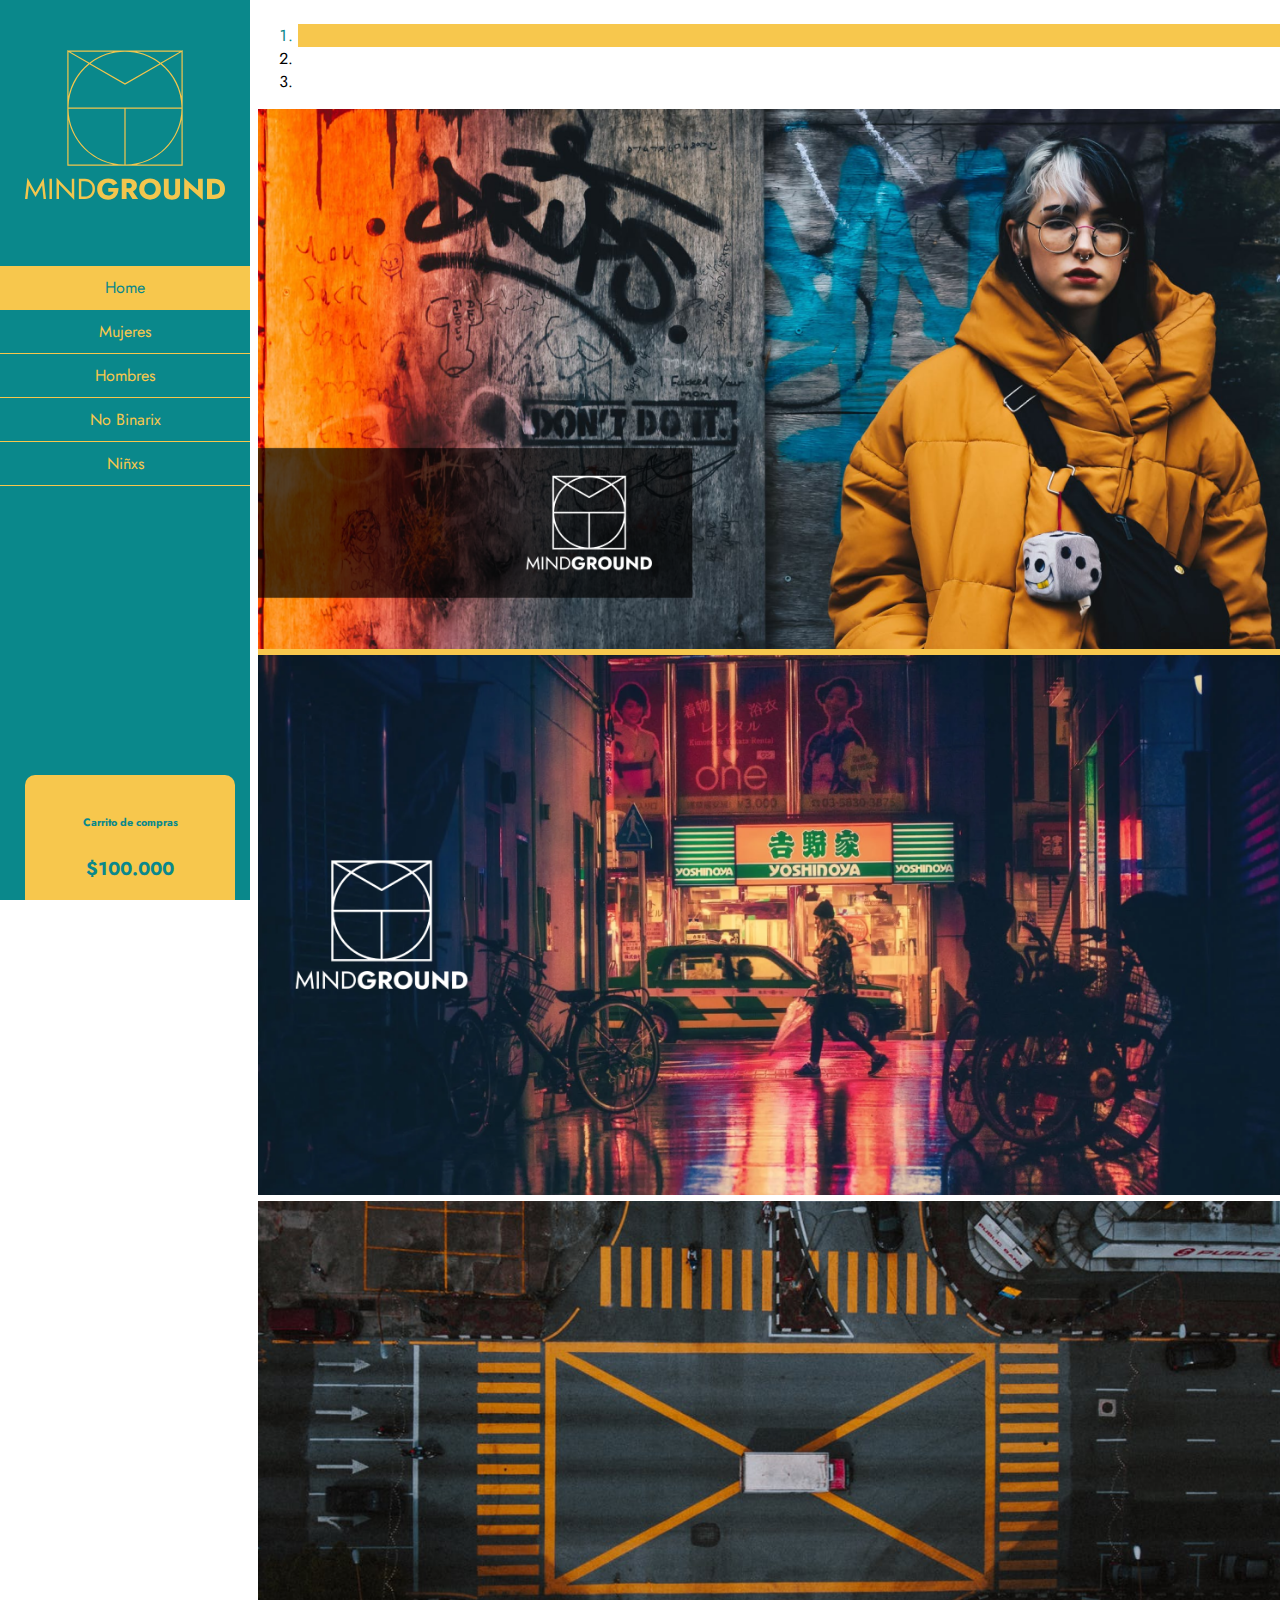
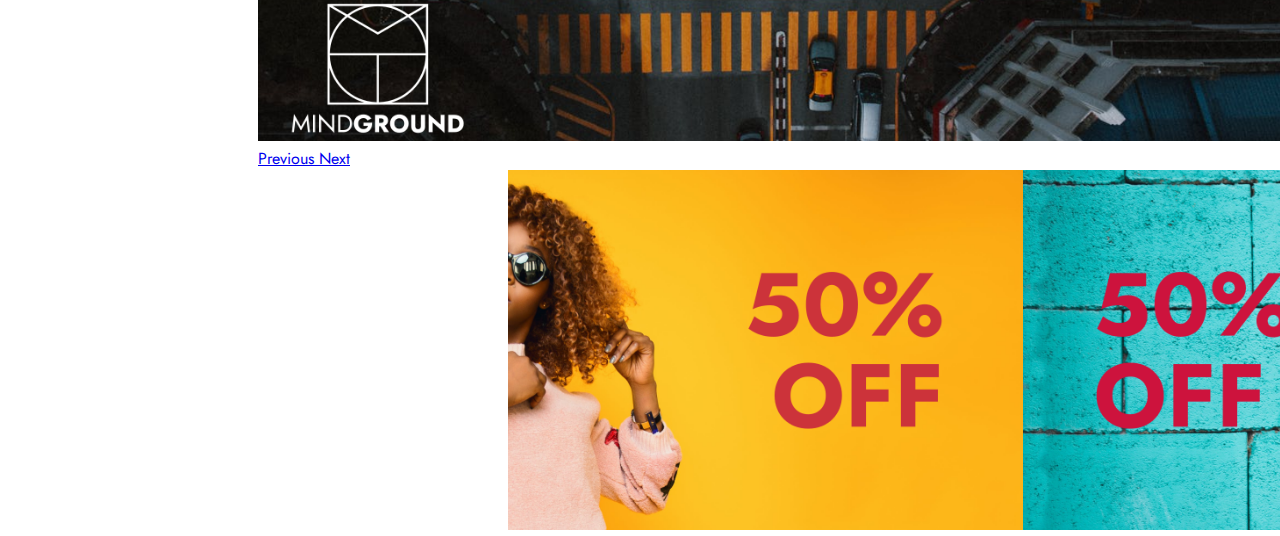
<file: index.html>
<!doctype html>
<html lang="en">
  <head>
    <!-- Required meta tags -->
    <meta charset="utf-8">
    <meta name="viewport" content="width=device-width, initial-scale=1, shrink-to-fit=no">

    <!-- Bootstrap CSS -->
    <link rel="stylesheet" href="https://stackpath.bootstrapcdn.com/bootstrap/4.5.0/css/bootstrap.min.css" integrity="sha384-9aIt2nRpC12Uk9gS9baDl411NQApFmC26EwAOH8WgZl5MYYxFfc+NcPb1dKGj7Sk" crossorigin="anonymous">
    <link rel="stylesheet" href="mindground.css">
    <link href="https://fonts.googleapis.com/css2?family=Jost&display=swap" rel="stylesheet">
    <title>Hello, world!</title>
  </head>
  <body>
   
    <div class="menu-responsive">
        <div class="menu-responsive-visible navbar-dark">
          <img class="left" src="img/logo-h.svg" alt="Logo de Ming Ground">
          <button class="ml-auto navbar-toggler btn-linea" type="button" data-toggle="collapse" data-target="#navbarSupportedContent" aria-controls="navbarSupportedContent" aria-expanded="false" aria-label="Toggle navigation">
            <span class="navbar-toggler-icon"></span>
          </button>
        </div>
        <div class="collapse navbar-collapse" id="navbarSupportedContent">
          <ul class="navbar-nav mr-auto">
            <a href="#" class="active"><li>Home</li></a>
            <a href="mujeres.html"><li>Mujeres</li></a> 
            <a href="#"><li>Hombres</li></a>
            <a href="#"><li>No Binarix</li></a>
            <a href="#"><li>Niñxs</li></a>
          </ul>
        </div>
    </div>
    <div class="menu-lateral">
        <header class="flex-logo">
            <img src="img/logo-blanco.svg" class="logo" alt="Logo de Mind Ground">
        </header>
        <ul>
            <a href="#" class="active"><li>Home</li></a> 
            <a href="mujeres.html"><li>Mujeres</li></a> 
            <a href="#"><li>Hombres</li></a>
            <a href="#"><li>No Binarix</li></a>
            <a href="#"><li>Niñxs</li></a> 
        </ul>
        <div class="carrito">
            <h6>Carrito de compras</h6>
            <h3>$100.000</h3>
        </div>
    </div>
    <div class="contenedor m-menu">
        <div id="carouselExampleIndicators" class="carousel slide carousel-fade" data-ride="carousel">
            <ol class="carousel-indicators">
              <li data-target="#carouselExampleIndicators" data-slide-to="0" class="active"></li>
              <li data-target="#carouselExampleIndicators" data-slide-to="1"></li>
              <li data-target="#carouselExampleIndicators" data-slide-to="2"></li>
            </ol>
            <div class="carousel-inner">
              <div class="carousel-item active">
                <img src="img/slides/portada1.png" class="d-block slider-vh cover" alt="Día de la madre">
              </div>
              <div class="carousel-item">
                <img src="img/slides/portada2.png" class="d-block slider-vh cover" alt="Día del niño">
              </div>
              <div class="carousel-item">
                <img src="img/slides/portada3.png" class="d-block slider-vh cover" alt="Día de la diversidad">
              </div>
            </div>
            <a class="carousel-control-prev" href="#carouselExampleIndicators" role="button" data-slide="prev">
              <span class="carousel-control-prev-icon" aria-hidden="true"></span>
              <span class="sr-only">Previous</span>
            </a>
            <a class="carousel-control-next" href="#carouselExampleIndicators" role="button" data-slide="next">
              <span class="carousel-control-next-icon" aria-hidden="true"></span>
              <span class="sr-only">Next</span>
            </a>
        </div>
        <!-- <div class="flex-categorias">
            <div class="card-cat">
                <div class="cover card-img">
                    <img src="img/card1.jpeg" class="cover card-img-sz" alt="Mujeres">
                </div>
                <h6>Mujeres</h6>
            </div> 
        </div> -->
        <div class="promo-vh m-0 p-0">
                <div class="promo1">
                    <img src="img/promo1.png" class="promo-vh-1" alt="">
                </div>
                <div class="promo2">
                    <img src="img/promo2.png" class="promo-vh-2" alt="">
                </div>
        </div>
    </div>




    <!-- Optional JavaScript -->
    <!-- jQuery first, then Popper.js, then Bootstrap JS -->
    <script src="https://code.jquery.com/jquery-3.5.1.slim.min.js" integrity="sha384-DfXdz2htPH0lsSSs5nCTpuj/zy4C+OGpamoFVy38MVBnE+IbbVYUew+OrCXaRkfj" crossorigin="anonymous"></script>
    <script src="https://cdn.jsdelivr.net/npm/popper.js@1.16.0/dist/umd/popper.min.js" integrity="sha384-Q6E9RHvbIyZFJoft+2mJbHaEWldlvI9IOYy5n3zV9zzTtmI3UksdQRVvoxMfooAo" crossorigin="anonymous"></script>
    <script src="https://stackpath.bootstrapcdn.com/bootstrap/4.5.0/js/bootstrap.min.js" integrity="sha384-OgVRvuATP1z7JjHLkuOU7Xw704+h835Lr+6QL9UvYjZE3Ipu6Tp75j7Bh/kR0JKI" crossorigin="anonymous"></script>
  </body>
</html>
</file>
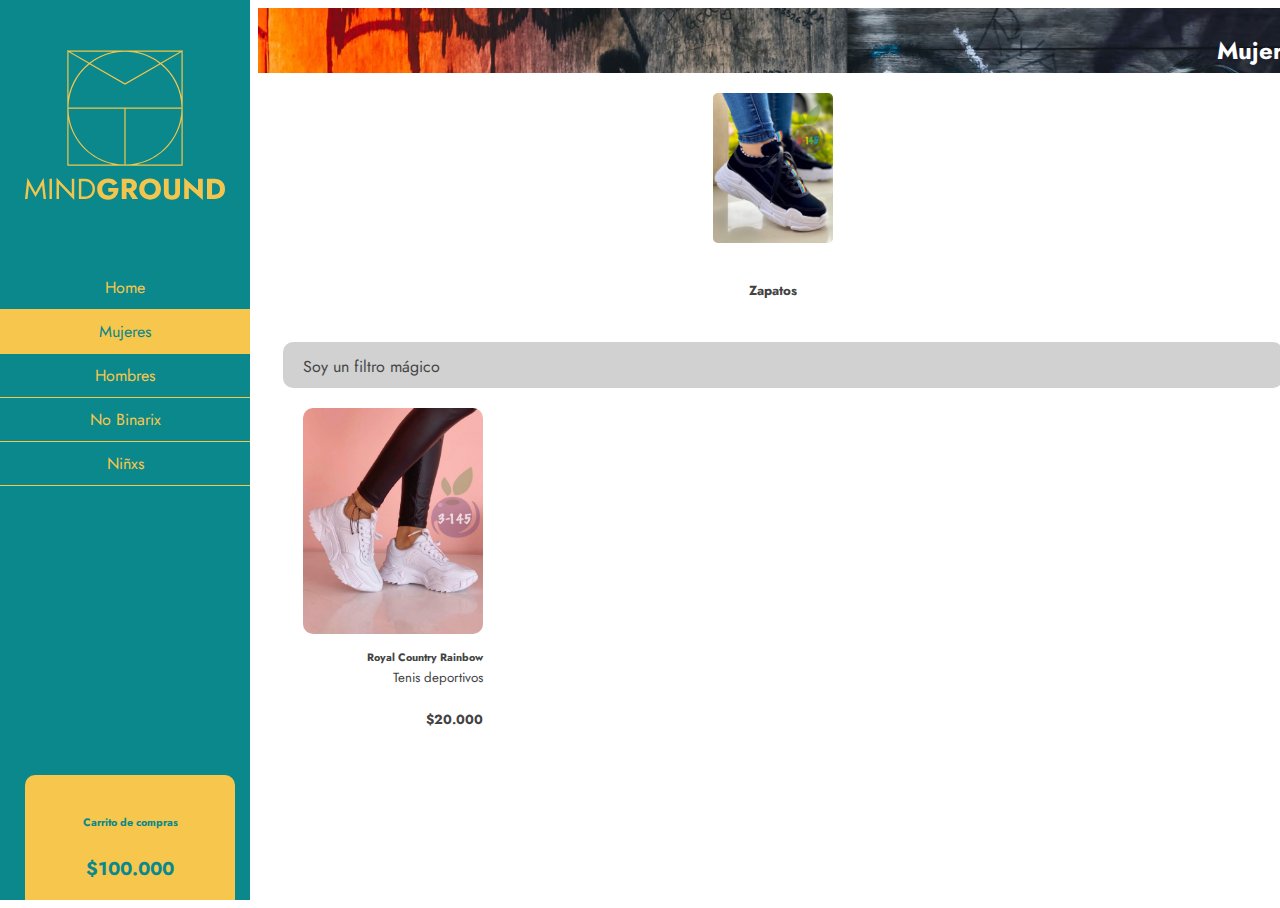
<file: mujeres.html>
<!doctype html>
<html lang="en">
  <head>
    <!-- Required meta tags -->
    <meta charset="utf-8">
    <meta name="viewport" content="width=device-width, initial-scale=1, shrink-to-fit=no">

    <!-- Bootstrap CSS -->
    <link rel="stylesheet" href="https://stackpath.bootstrapcdn.com/bootstrap/4.5.0/css/bootstrap.min.css" integrity="sha384-9aIt2nRpC12Uk9gS9baDl411NQApFmC26EwAOH8WgZl5MYYxFfc+NcPb1dKGj7Sk" crossorigin="anonymous">
    <link rel="stylesheet" href="mindground.css">
    <link href="https://fonts.googleapis.com/css2?family=Jost&display=swap" rel="stylesheet">
    <title>Hello, world!</title>
  </head>
  <body>
   
    <div class="menu-responsive">
        <div class="menu-responsive-visible navbar-dark">
          <img class="left" src="img/logo-h.svg" alt="Logo de Ming Ground">
          <button class="ml-auto navbar-toggler btn-linea" type="button" data-toggle="collapse" data-target="#navbarSupportedContent" aria-controls="navbarSupportedContent" aria-expanded="false" aria-label="Toggle navigation">
            <span class="navbar-toggler-icon"></span>
          </button>
        </div>
        <div class="collapse navbar-collapse" id="navbarSupportedContent">
          <ul class="navbar-nav mr-auto">
            <a href="index.html"><li>Home</li></a>
            <a href="#" class="active"><li>Mujeres</li></a> 
            <a href="#"><li>Hombres</li></a>
            <a href="#"><li>No Binarix</li></a>
            <a href="#"><li>Niñxs</li></a>
          </ul>
        </div>
    </div>
    <div class="menu-lateral">
        <header class="flex-logo">
            <img src="img/logo-blanco.svg" class="logo" alt="Logo de Mind Ground">
        </header>
        <ul>
            <a href="index.html"><li>Home</li></a> 
            <a href="#" class="active"><li>Mujeres</li></a> 
            <a href="#"><li>Hombres</li></a>
            <a href="#"><li>No Binarix</li></a>
            <a href="#"><li>Niñxs</li></a> 
        </ul>
        <div class="carrito">
            <h6>Carrito de compras</h6>
            <h3>$100.000</h3>
        </div>
    </div>
    <div class="contenedor m-menu header">
        <div class="menu-categoria-title">
          <h2>Mujeres</h2>
        </div>
        <div class="menu-categoria">
          <div class="card-cat">
            <img src="img/productos/1.jpeg" class="categoria" alt="">
            <h5>Zapatos</h5>
          </div>
        </div>
        <div class="menu-filtro">
          Soy un filtro mágico
        </div>
        <div class="contenedor-productos">
          <div class="productos">
            <a href="producto.html">
            <div>
              <img src="img/productos/2.jpeg" alt="">
              <h6>Royal Country Rainbow</h6>
              <small>Tenis deportivos</small>
              <h5>$20.000</h5>
            </div>
            </a>
          </div>
        </div>
    </div>
    <!-- Optional JavaScript -->
    <!-- jQuery first, then Popper.js, then Bootstrap JS -->
    <script src="https://code.jquery.com/jquery-3.5.1.slim.min.js" integrity="sha384-DfXdz2htPH0lsSSs5nCTpuj/zy4C+OGpamoFVy38MVBnE+IbbVYUew+OrCXaRkfj" crossorigin="anonymous"></script>
    <script src="https://cdn.jsdelivr.net/npm/popper.js@1.16.0/dist/umd/popper.min.js" integrity="sha384-Q6E9RHvbIyZFJoft+2mJbHaEWldlvI9IOYy5n3zV9zzTtmI3UksdQRVvoxMfooAo" crossorigin="anonymous"></script>
    <script src="https://stackpath.bootstrapcdn.com/bootstrap/4.5.0/js/bootstrap.min.js" integrity="sha384-OgVRvuATP1z7JjHLkuOU7Xw704+h835Lr+6QL9UvYjZE3Ipu6Tp75j7Bh/kR0JKI" crossorigin="anonymous"></script>
  </body>
</html>
</file>
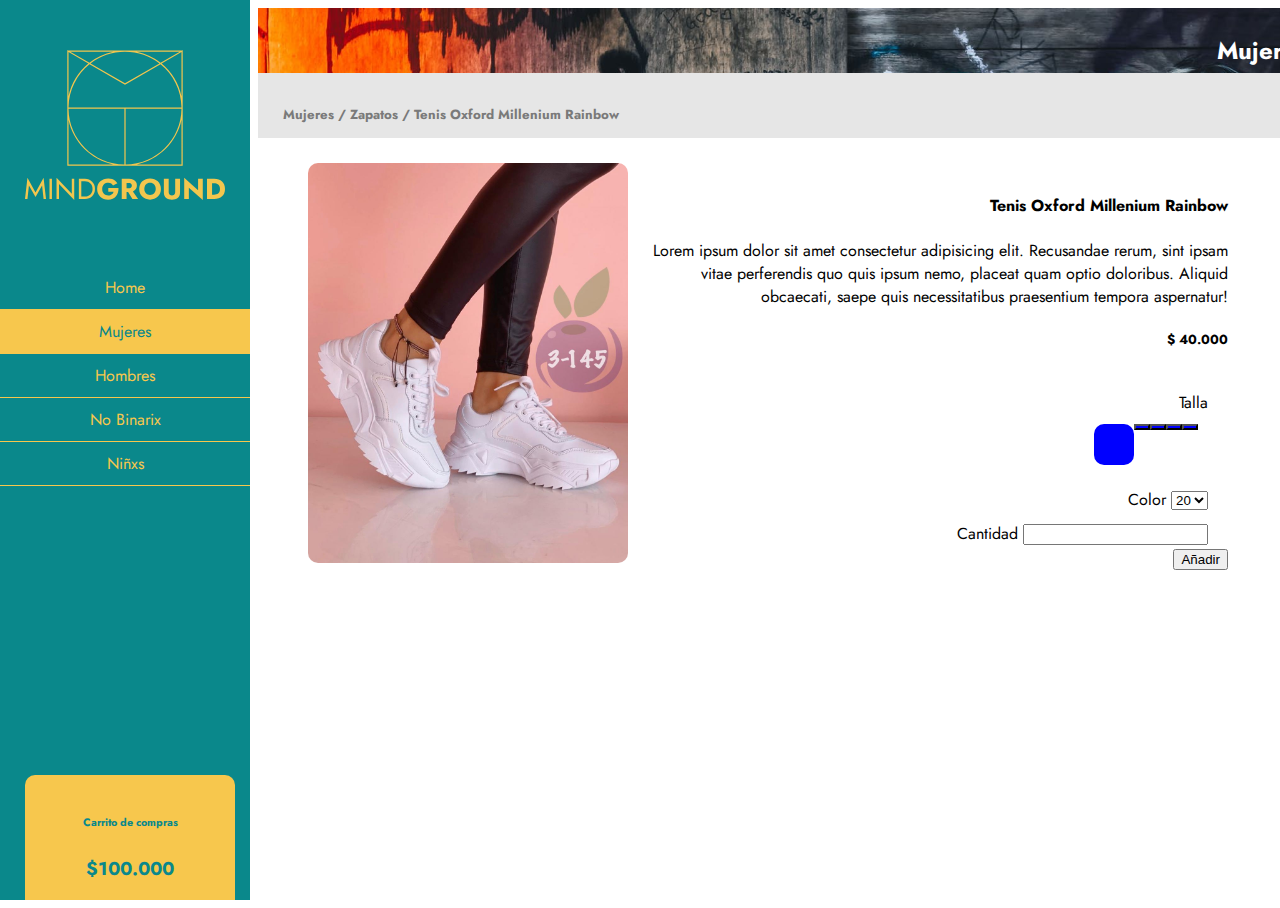
<file: producto.html>
<!doctype html>
<html lang="en">
  <head>
    <!-- Required meta tags -->
    <meta charset="utf-8">
    <meta name="viewport" content="width=device-width, initial-scale=1, shrink-to-fit=no">

    <!-- Bootstrap CSS -->
    <link rel="stylesheet" href="https://stackpath.bootstrapcdn.com/bootstrap/4.5.0/css/bootstrap.min.css" integrity="sha384-9aIt2nRpC12Uk9gS9baDl411NQApFmC26EwAOH8WgZl5MYYxFfc+NcPb1dKGj7Sk" crossorigin="anonymous">
    <link rel="stylesheet" href="mindground.css">
    <link href="https://fonts.googleapis.com/css2?family=Jost&display=swap" rel="stylesheet">
    <title>Hello, world!</title>
  </head>
  <body>
   
    <div class="menu-responsive">
        <div class="menu-responsive-visible navbar-dark">
          <img class="left" src="img/logo-h.svg" alt="Logo de Ming Ground">
          <button class="ml-auto navbar-toggler btn-linea" type="button" data-toggle="collapse" data-target="#navbarSupportedContent" aria-controls="navbarSupportedContent" aria-expanded="false" aria-label="Toggle navigation">
            <span class="navbar-toggler-icon"></span>
          </button>
        </div>
        <div class="collapse navbar-collapse" id="navbarSupportedContent">
          <ul class="navbar-nav mr-auto">
            <a href="index.html"><li>Home</li></a>
            <a href="#" class="active"><li>Mujeres</li></a> 
            <a href="#"><li>Hombres</li></a>
            <a href="#"><li>No Binarix</li></a>
            <a href="#"><li>Niñxs</li></a>
          </ul>
        </div>
    </div>
    <div class="menu-lateral">
        <header class="flex-logo">
            <img src="img/logo-blanco.svg" class="logo" alt="Logo de Mind Ground">
        </header>
        <ul>
            <a href="index.html"><li>Home</li></a> 
            <a href="#" class="active"><li>Mujeres</li></a> 
            <a href="#"><li>Hombres</li></a>
            <a href="#"><li>No Binarix</li></a>
            <a href="#"><li>Niñxs</li></a> 
        </ul>
        <div class="carrito">
            <h6>Carrito de compras</h6>
            <h3>$100.000</h3>
        </div>
    </div>
    <div class="contenedor m-menu header">
        <div class="menu-categoria-title">
            <h2>Mujeres</h2>
        </div>
        <div class="menu-categoria-subtitle">
            <h5>Mujeres / Zapatos / Tenis Oxford Millenium Rainbow</h5>
        </div>
        <div class="contenedor-productos">
          <div class="detalles">
            <img src="img/productos/2.jpeg" alt="">
            <div class="flex-detalle">
                <h4>Tenis Oxford Millenium Rainbow</h4>
                <p>Lorem ipsum dolor sit amet consectetur adipisicing elit. Recusandae rerum, sint ipsam vitae perferendis quo quis ipsum nemo, placeat quam optio doloribus. Aliquid obcaecati, saepe quis necessitatibus praesentium tempora aspernatur!</p>
                <h5>$ 40.000</h5>
                <form class="mind-form">
                    <div class="form-row mb-2">
                        <div class="form-group col">
                            <label for="talla">Talla</label>
                            <div class="flex-select">
                                <div class="mind-button" style="background-color: blue;"></div>
                                <button class="btn" style="background-color: blue;"></button>
                                <button class="btn" style="background-color: blue;"></button>
                                <button class="btn" style="background-color: blue;"></button>
                                <button class="btn" style="background-color: blue;"></button>
                            </div>
                        </div>
                    </div>
                    <div class="form-row mb-2">
                        <div class="form-group col">
                            <label for="talla">Color</label>
                            <select id="talla" class="form-control">
                                <option selected>20</option>
                                <option>21</option>
                            </select>
                        </div> 
                        <div class="form-group col">
                            <label for="talla">Cantidad</label>
                            <input type="number" name="" id="">
                        </div> 
                    </div>
                    <button class="btn btn-primary" type="submit">Añadir</button>
                </form>
            </div>
          </div>
        </div>
    </div>
    <!-- Optional JavaScript -->
    <!-- jQuery first, then Popper.js, then Bootstrap JS -->
    <script src="https://code.jquery.com/jquery-3.5.1.slim.min.js" integrity="sha384-DfXdz2htPH0lsSSs5nCTpuj/zy4C+OGpamoFVy38MVBnE+IbbVYUew+OrCXaRkfj" crossorigin="anonymous"></script>
    <script src="https://cdn.jsdelivr.net/npm/popper.js@1.16.0/dist/umd/popper.min.js" integrity="sha384-Q6E9RHvbIyZFJoft+2mJbHaEWldlvI9IOYy5n3zV9zzTtmI3UksdQRVvoxMfooAo" crossorigin="anonymous"></script>
    <script src="https://stackpath.bootstrapcdn.com/bootstrap/4.5.0/js/bootstrap.min.js" integrity="sha384-OgVRvuATP1z7JjHLkuOU7Xw704+h835Lr+6QL9UvYjZE3Ipu6Tp75j7Bh/kR0JKI" crossorigin="anonymous"></script>
  </body>
</html>
</file>
<file: mindground.css>
body{
    font-family: 'Jost', sans-serif !important;
    background-color: #ffffff;
}
.contenedor{
    position: absolute;
    margin-left: 250px;
    padding: 0;
    width: calc(100vw - 250px);
    height: 100vh;
    background: #fff;
    z-index: 1;
}
.menu-responsive{
    background-color: #0a888b;
    color: #f7c74d;
    position: fixed;
    top: 0;
    display: none;
    z-index: 20;
}
.menu-responsive-visible{
    width: 100vw;
    height: 60px;
}
.active li{
    background-color: #f7c74d;
    color: #0a888b;
}
.btn-linea{
    margin-top: 23px;
    margin-right: 10px;
}
.menu-responsive-visible img{
    height: 32px;
    margin-top: 4px;
}
.navbar-nav li{
    padding: 10px 0 10px 0;
    text-align: center;
    transition: 200ms;
    cursor: pointer;
}
.navbar-nav a{
    text-decoration: none;
    text-transform: none;
    color: #f7c74d;;
}
.navbar-nav a:hover{
    text-decoration: none;
    text-transform: none;
    color: #0a888b;
}
.navbar-nav li:hover{
    background-color: #f7c74d;
    color: #0a888b;
}
.menu-lateral{
    position: fixed;
    top: 0;
    left: 0;
    height: 100vh;
    width: 250px;
    background-color: #0a888b;
    color: #f7c74d;
    z-index: 2000;
}
.menu-lateral ul{
    list-style: none;
    padding: 0;
}
.menu-lateral li{
    padding: 10px 0 10px 0;
    text-align: center;
    border-bottom: 1px solid #f7c74d;
    transition: 200ms;
    cursor: pointer;
}
.menu-lateral a{
    text-decoration: none;
    text-transform: none;
    color: #f7c74d;;
}
.menu-lateral a:hover{
    text-decoration: none;
    text-transform: none;
    color: #0a888b;
}
.menu-lateral li:hover{
    background-color: #f7c74d;
    color: #0a888b;
}
.active{
    background-color: #f7c74d;
    color: #0a888b;
}
.flex-logo{
    display: flex;
    flex-direction: row;
    flex-wrap: nowrap;
    justify-content: center;
    align-items: flex-start;
    align-content: flex-start;
}
.logo{
    margin-top: 50px;
    margin-bottom: 50px;
    width: 200px;
}
.carrito{
    position: absolute;
    bottom: 0;
    width: calc(250px - 50px);
    margin: 0 25px 0 25px;
    padding: 15px 5px 10px 5px;
    background-color: #f7c74d;
    border-radius: 10px 10px 0 0;
    height: 100px;
    color: #0a888b;
    text-align: center;
}
.carrito h3{
    font-weight: bold;
    text-align: center;
}

.slider-vh{
    height: 60vh;
    width: 100%;
}
.cover{
    object-fit: cover !important;
    object-position: center center;
}
.menu-categoria-title{
    position: relative;
    width: calc(100vw - 250px);
    height: 50px;
    font-weight: bold;
    padding: 5px 25px 10px 20px;
    background-image: url(img/slides/portada1.png);
    text-align: right;
    color: #fff;
}
.menu-categoria-subtitle{
    position: relative;
    width: calc(100vw - 250px);
    height: 45px;
    padding: 10px 25px 10px 25px;
    text-align: left;
    background-color: #e6e6e6;
    color: #7a7a7a;
}
.menu-categoria{
    display: flex;
    flex-direction: row;
    justify-content: center;
    align-items: flex-start;
}
.menu-categoria div{
    margin: 10px 0 10px 0;
    text-align: center;
    padding: 10px;
    border-radius: 10px;
    transition: 300ms;
    }
.menu-categoria div:hover{
    cursor: pointer;
    background-color: #d8d8d8;
}
.menu-categoria img{
    height: 150px;
    border-radius: 5px;
}
.menu-categoria h5{
    padding-top: 10px;
    color: #424242;
}
.menu-filtro{
    position: relative;
    width: calc(100vw - 300px);
    margin: 0 25px 10px 25px;
    padding: 13px 0 10px 20px;
    background-color: #d1d1d1;
    color: rgb(70, 70, 70);
    border-radius: 10px;
}
.contenedor-productos{
    position: relative;
    width: calc(100% - 50px);
    margin-left: 25px;
}
.productos{
    display: flex;
    flex-direction: row;
    flex-wrap: wrap;
}
.productos a{
    text-decoration: none;
    color: #424242 !important; 
}
.productos div{
    width: 200px;
    text-align: right;
    border-radius: 10px;
    transition: 300ms;
    padding: 10px 10px 1px 0;
    background-color: #FFFFFF;
}
.productos div:hover{
    cursor: pointer;
    background-color: #d8d8d8;
    border-radius: 10px;
}
.productos img{
    width: 180px;
    border-radius: 10px;
}
.productos h6{
    margin-top: 10px;
    margin-bottom: 0px;
}
.detalles{
    display: flex;
    flex-direction: row;
    flex-wrap: nowrap;
    margin: 25px;
}
.detalles div{
    text-align: right;
    border-radius: 10px;
    transition: 300ms;
    padding: 10px 10px 1px 0;
    margin: 0 0 0 5px;
    background-color: #FFFFFF;
}
.detalles img{
    width: 400px;
    height: 400px;
    object-fit: cover;
    object-position: center;
    border-radius: 10px;
}
.flex-detalles{
    display: flex;
    flex-direction: column;
    flex-wrap: nowrap;
    justify-content: flex-start;
    align-items: flex-end;
    align-content: flex-start;
}
.mind-form{
    text-align: right;
}
.flex-select{
    display: flex;
    flex-direction: row;
    flex-wrap: wrap;
    justify-content: flex-end;
    align-items: flex-start;
    align-content: flex-start;
}
.mind-button{
    width: 30px;
    height: 30px;
    border-radius: 15px;
    border: 0;
    transition: 300ms;
}
.mind-button:hover{
    background-color: black;
    background-blend-mode: multiply;
}
/* .flex-categorias{
    display: flex;
    flex-direction: row;
    flex-wrap: wrap;
    justify-content: center;
    align-items: center;
    align-content: center;
}
.card-cat{
    height: 150px;
    width: 150px;
    margin: 25px 25px 25px 25px;
    border-radius: 10px;
    text-align: center;
    color: #f7c74d;
    background: #0a888b;
    box-shadow:  20px 20px 30px #c4c4c4, 
                -20px -20px 30px #ffffff;
    transition: 200ms;
    cursor: pointer;
}
.card-cat:hover{
    background-color: #f7c74d;
    color: #0a888b !important;
}
.card-img{
    position: relative;
    top: 0;
    left: 0;
    padding: 0;
    margin: 0;
}
.card-img-sz{
    border-radius: 10px 10px 0 0;
    height: 110px;
    width: 150px;
}
.card-cat h6{
    padding: 10px;
} */
.promo-vh{
    height: 40vh;
    margin-left: 250px;
    width: calc(100vw - 250px);
    display: flex;
    flex-wrap: nowrap;
    flex-direction: row;
}
.promo-vh-1{
    height: 40vh;
    width: 100%;
    object-fit: cover;
    object-position: right;
}
.promo-vh-2{
    height: 40vh;
    width: 100%;
    object-fit: cover;
    object-position: left; 
}
.veintevh{
    height: 20vh;
}
@media (max-width: 576px) {
    .contenedor{
        margin-left: 0;
        width: 100vw;
        margin: 0;
        padding: 0;
    }
    .menu-lateral{
        display: none;
    }
    .navbar-toggler{
        display: block;
    }
    .menu-responsive{
        display: block;
    }
    .left{
        position: fixed;
        left: 0;
        margin-left: 14px;
        width: 70vw;
    } 
}
</file>
